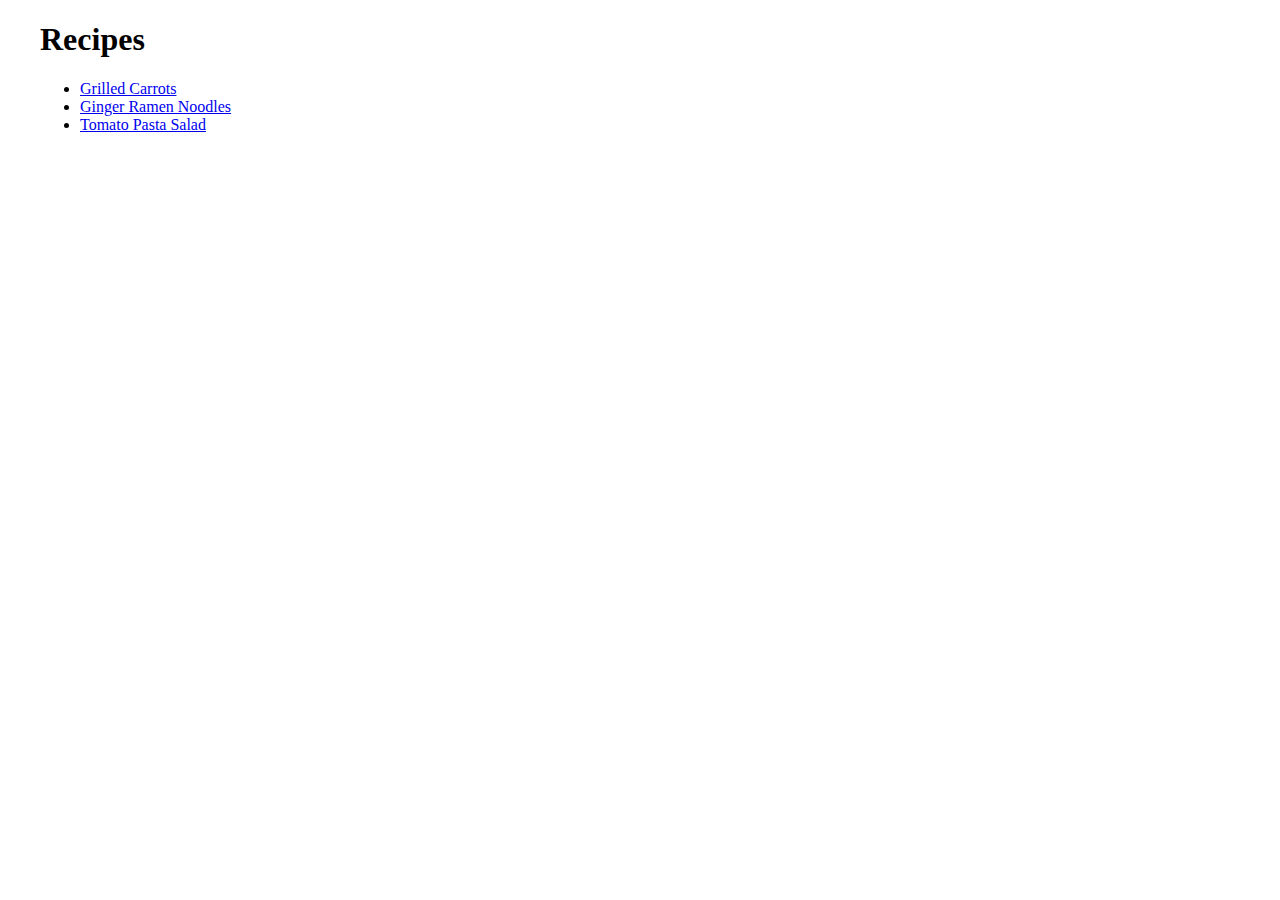
<file: index.html>
<!DOCTYPE html>
<html lang="en">
  <head>
    <meta charset="UTF-8" />
    <meta name="viewport" content="width=device-width, initial-scale=1.0" />

    <link
      rel="stylesheet"
      href="https://stackpath.bootstrapcdn.com/bootstrap/4.5.0/css/bootstrap.min.css"
      integrity="sha384-9aIt2nRpC12Uk9gS9baDl411NQApFmC26EwAOH8WgZl5MYYxFfc+NcPb1dKGj7Sk"
      crossorigin="anonymous"
    />

    <link rel="stylesheet" href="/styles/styles.css" />
    <script src="/src/app.js"></script>

    <title>Recipes Book</title>
  </head>
  <body>
    <div class="container-fluid">
      <h1>Recipes</h1>
      <ul>
        <li><a href="./recipes/GrilledCarrots.html">Grilled Carrots</a></li>
        <li>
          <a href="./recipes/GingerRamenNoodles.html">Ginger Ramen Noodles</a>
        </li>
        <li>
          <a href="./recipes/TomatoPastaSalad.html">Tomato Pasta Salad</a>
        </li>
      </ul>
    </div>
  </body>
</html>
</file>
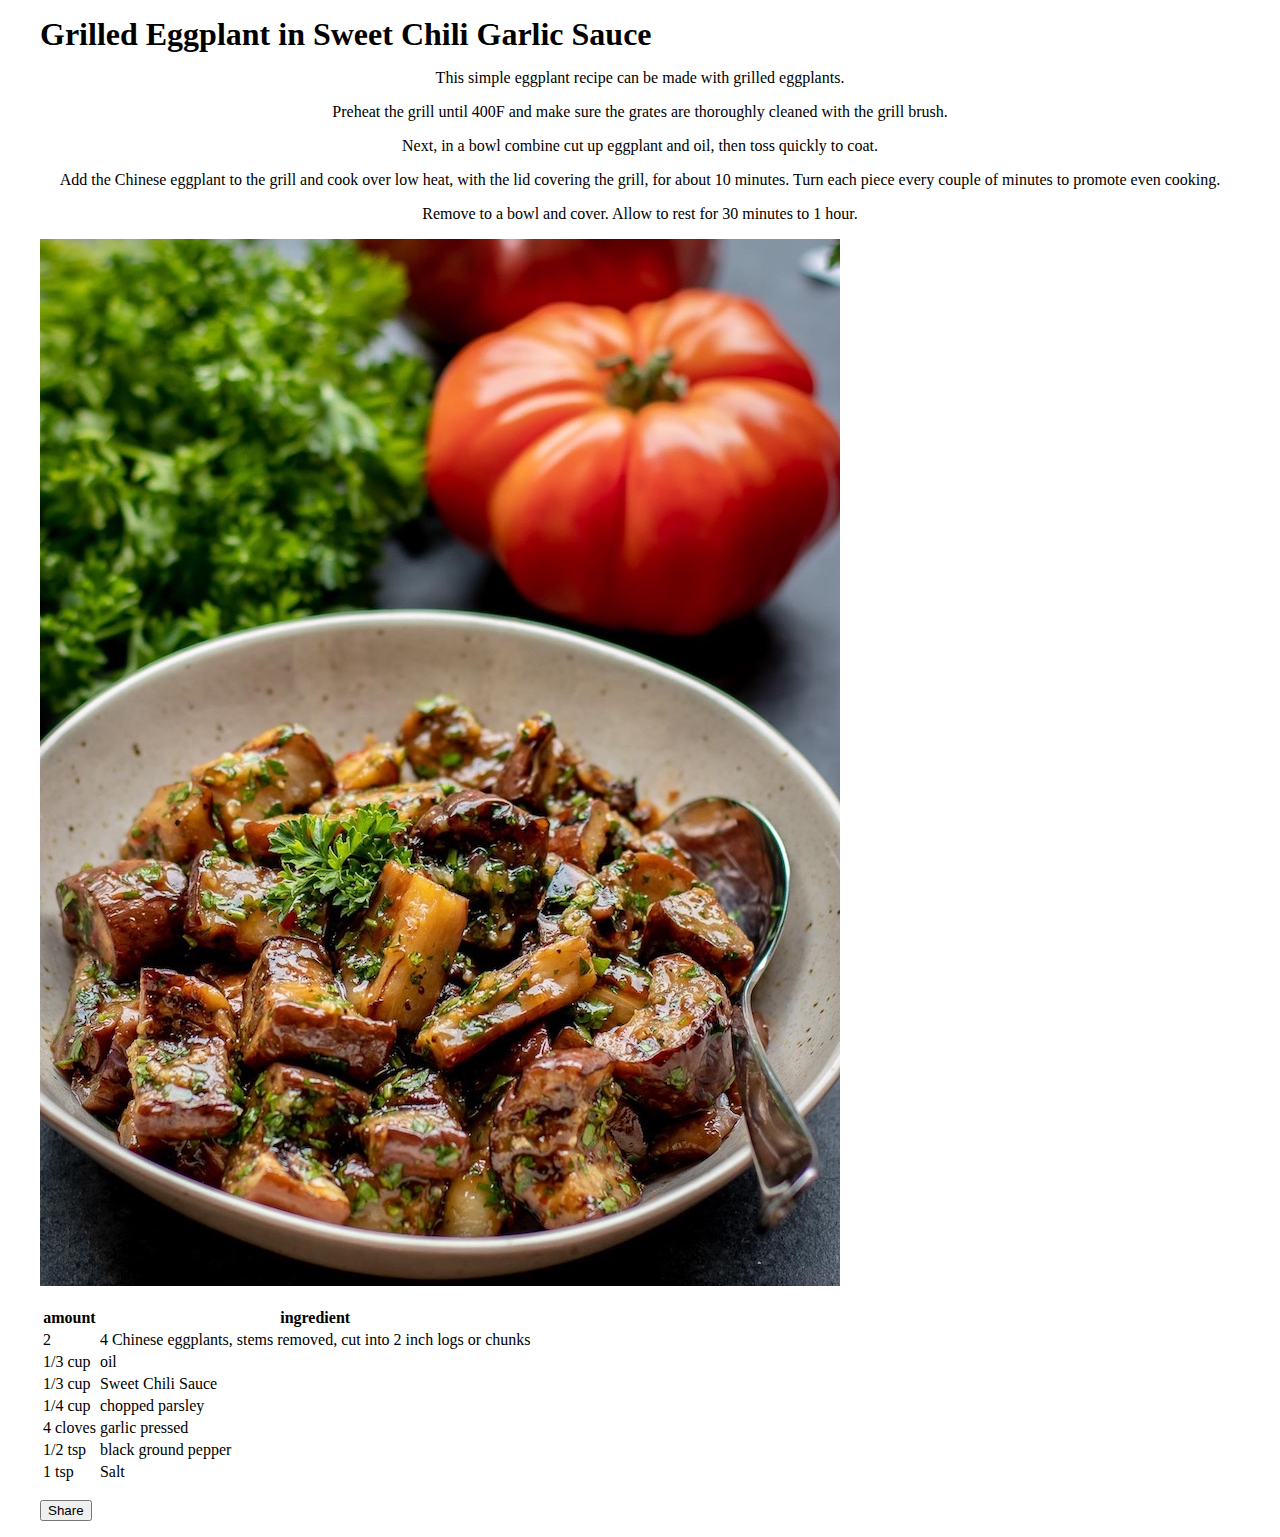
<file: recipes/EggplantSweetChili.html>
<!DOCTYPE html>
<html lang="en">
  <head>
    <meta charset="UTF-8" />
    <meta name="viewport" content="width=device-width, initial-scale=1.0" />
    <link
      rel="stylesheet"
      href="https://stackpath.bootstrapcdn.com/bootstrap/4.5.0/css/bootstrap.min.css"
      integrity="sha384-9aIt2nRpC12Uk9gS9baDl411NQApFmC26EwAOH8WgZl5MYYxFfc+NcPb1dKGj7Sk"
      crossorigin="anonymous"
    />

    <link rel="stylesheet" href="../styles/styles.css" />
    <script src="../src/app.js"></script>

    <title>Grilled Carrots</title>
  </head>
  <body onload="setTitle()">
    <div class="container">
      <h1 class="title">Grilled Eggplant in Sweet Chili Garlic Sauce</h1>
      <div class="description">
        <p>
          This simple eggplant recipe can be made with grilled eggplants.
        </p>
        <p>
          Preheat the grill until 400F and make sure the grates are thoroughly
          cleaned with the grill brush.
        </p>
        <p>
          Next, in a bowl combine cut up eggplant and oil, then toss quickly to
          coat.
        </p>
        <p>
          Add the Chinese eggplant to the grill and cook over low heat, with the
          lid covering the grill, for about 10 minutes. Turn each piece every
          couple of minutes to promote even cooking.
        </p>

        <p>
          Remove to a bowl and cover. Allow to rest for 30 minutes to 1 hour.
        </p>
      </div>

      <div class="picture">
        <img src="../images/eggplant-sweet-chili.jpg" />
        <h2 id="titleonpic"></h2>
      </div>
      <div class="ingredients">
        <table class="table table-striped">
          <thead>
            <th>amount</th>
            <th>ingredient</th>
          </thead>
          <tr>
            <td>2</td>
            <td>
              4 Chinese eggplants, stems removed, cut into 2 inch logs or chunks
            </td>
          </tr>
          <tr>
            <td>1/3 cup</td>
            <td>oil</td>
          </tr>
          <tr>
            <td>1/3 cup</td>
            <td>
              Sweet Chili Sauce
            </td>
          </tr>
          <tr>
            <td>1/4 cup</td>
            <td>chopped parsley</td>
          </tr>
          <tr>
            <td>4 cloves</td>
            <td>garlic pressed</td>
          </tr>
          <tr>
            <td>1/2 tsp</td>
            <td>black ground pepper</td>
          </tr>
          <tr>
            <td>1 tsp</td>
            <td>Salt</td>
          </tr>
        </table>
      </div>
      <button onclick="showUrl()" type="button" class="btn btn-primary">
        Share
      </button>
    </div>
  </body>
</html>
</file>
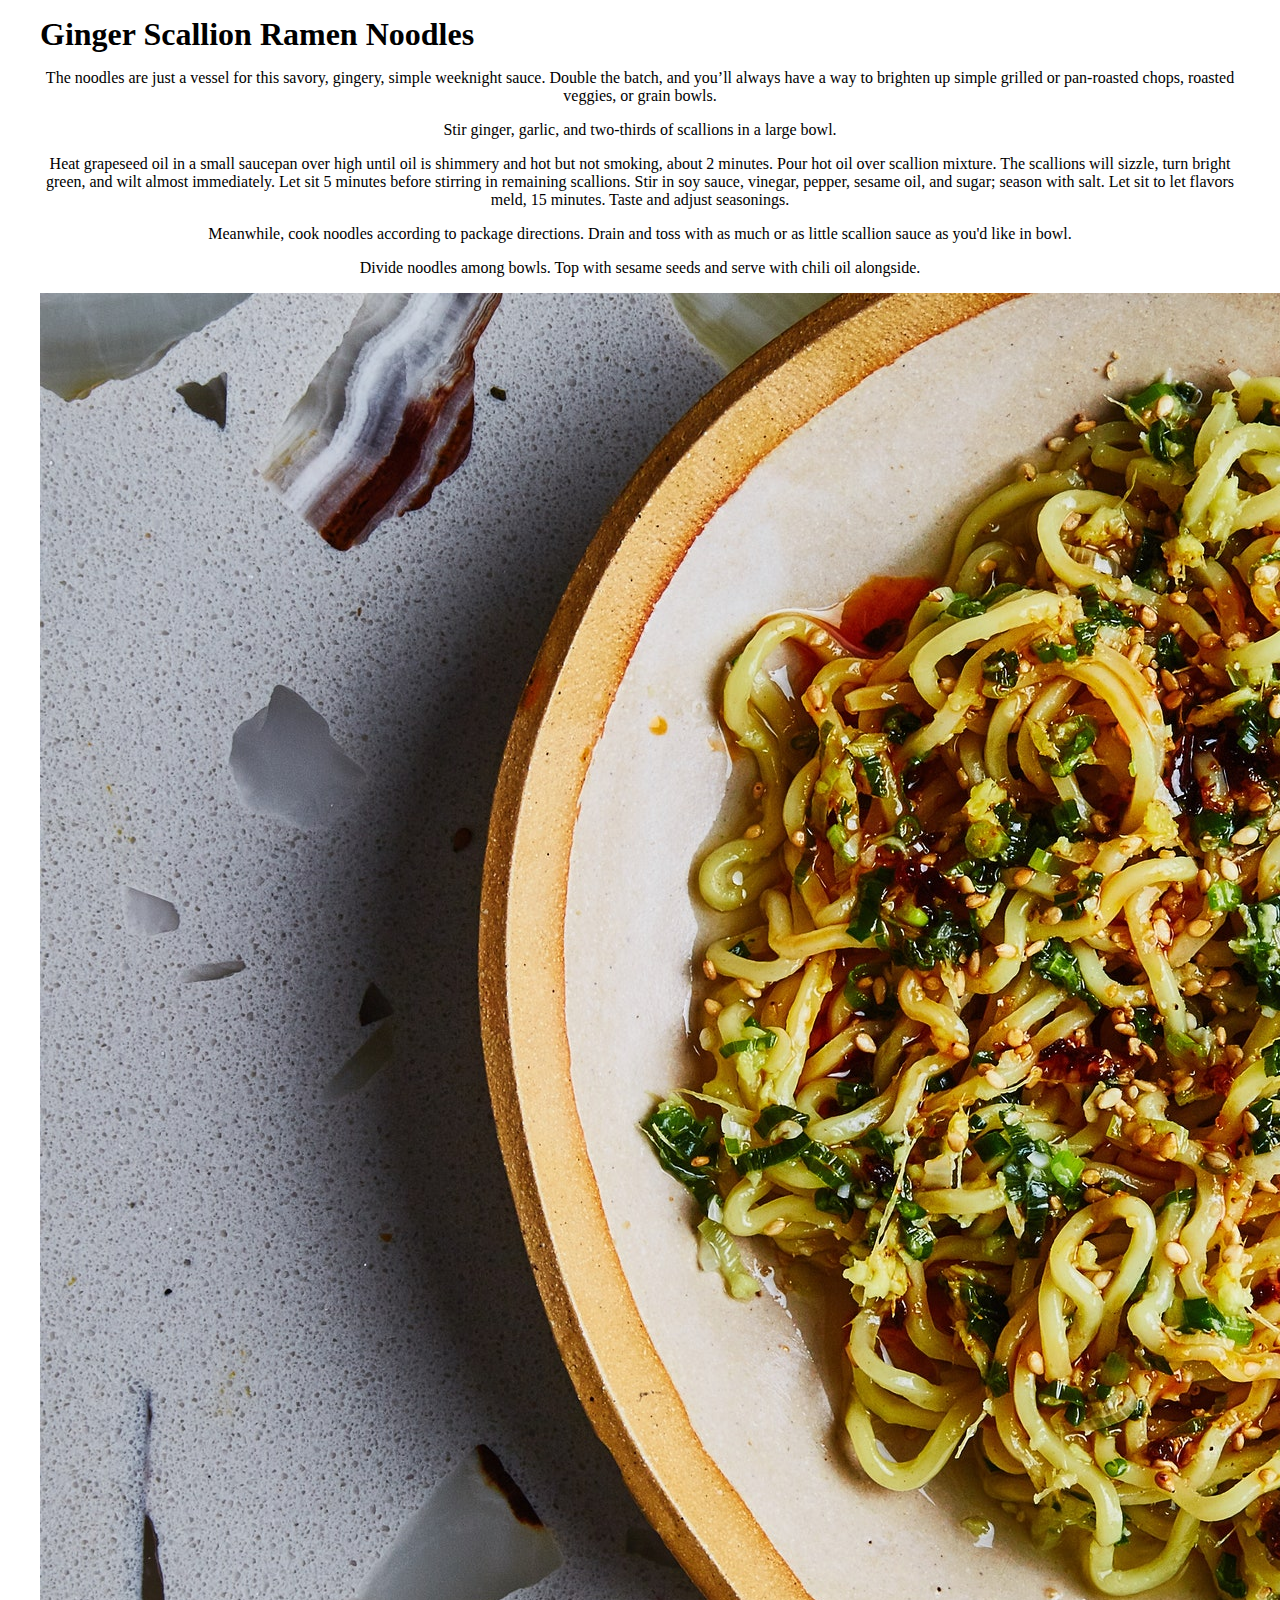
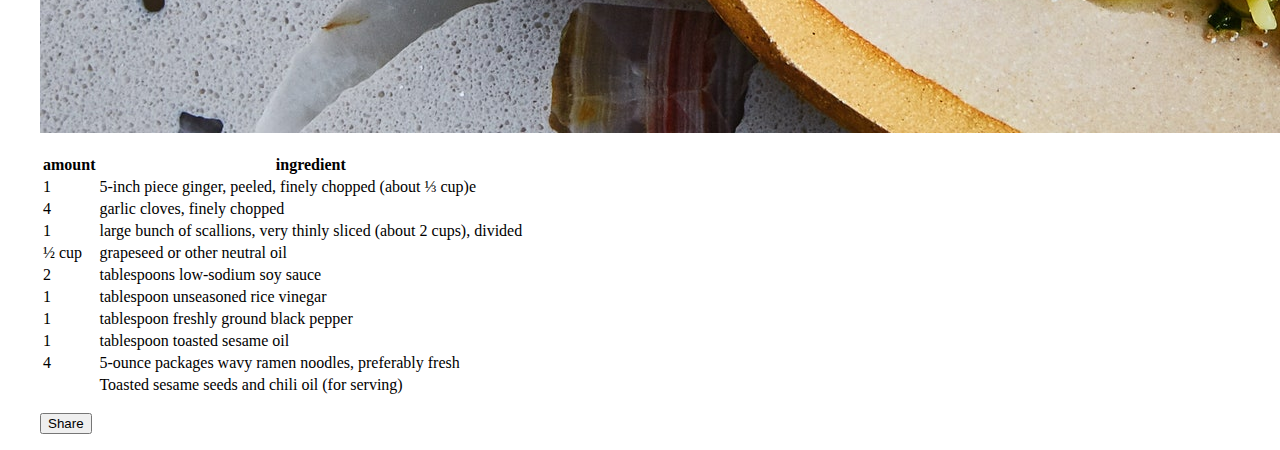
<file: recipes/GingerRamenNoodles.html>
<!DOCTYPE html>
<html lang="en">

<head>
  <meta charset="UTF-8" />
  <meta name="viewport" content="width=device-width, initial-scale=1.0" />
  <link rel="stylesheet" href="https://stackpath.bootstrapcdn.com/bootstrap/4.5.0/css/bootstrap.min.css"
    integrity="sha384-9aIt2nRpC12Uk9gS9baDl411NQApFmC26EwAOH8WgZl5MYYxFfc+NcPb1dKGj7Sk" crossorigin="anonymous" />

  <link rel="stylesheet" href="../styles/styles.css" />
  <script src="../src/app.js"></script>

  <title>Ginger Scallion Ramen Noodles</title>
</head>

<body onload="setTitle()">
  <div class="container">
    <div class="row">
      <h1 class="title">Ginger Scallion Ramen Noodles</h1>
    </div>
    <div class="row">
      <div class="col-md-6 description">
        <p>
          The noodles are just a vessel for this savory, gingery, simple
          weeknight sauce. Double the batch, and you’ll always have a way to
          brighten up simple grilled or pan-roasted chops, roasted veggies, or
          grain bowls.
        </p>
        <p>
          Stir ginger, garlic, and two-thirds of scallions in a large bowl.
        </p>
        <p>
          Heat grapeseed oil in a small saucepan over high until oil is shimmery
          and hot but not smoking, about 2 minutes. Pour hot oil over scallion
          mixture. The scallions will sizzle, turn bright green, and wilt almost
          immediately. Let sit 5 minutes before stirring in remaining scallions.
          Stir in soy sauce, vinegar, pepper, sesame oil, and sugar; season with
          salt. Let sit to let flavors meld, 15 minutes. Taste and adjust
          seasonings.
        </p>
        <p>
          Meanwhile, cook noodles according to package directions. Drain and
          toss with as much or as little scallion sauce as you'd like in bowl.
        </p>
        <p>
          Divide noodles among bowls. Top with sesame seeds and serve with chili
          oil alongside.
        </p>
      </div>
      <div class="col-md-6 picture">
        <img src="../images/healthyish-scallionnoodlebowl-horizontal.jpg" class="img-fluid"
          alt="inger Scallion Ramen" />
        <div class="pictxt">
          <h2 id="titleonpic"></h2>
        </div>
      </div>
    </div>
    <div class="row">
      <div class="col-12 ingredients">
        <table class="table table-striped">
          <thead>
            <th>amount</th>
            <th>ingredient</th>
          </thead>
          <tr>
            <td>1</td>
            <td>5-inch piece ginger, peeled, finely chopped (about ⅓ cup)e</td>
          </tr>
          <tr>
            <td>4</td>
            <td>garlic cloves, finely chopped</td>
          </tr>
          <tr>
            <td>1</td>
            <td>
              large bunch of scallions, very thinly sliced (about 2 cups),
              divided
            </td>
          </tr>
          <tr>
            <td>½ cup</td>
            <td>grapeseed or other neutral oil</td>
          </tr>
          <tr>
            <td>2</td>
            <td>tablespoons low-sodium soy sauce</td>
          </tr>
          <tr>
            <td>1</td>
            <td>tablespoon unseasoned rice vinegar</td>
          </tr>
          <tr>
            <td>1</td>
            <td>tablespoon freshly ground black pepper</td>
          </tr>
          <tr>
            <td>1</td>
            <td>tablespoon toasted sesame oil</td>
          </tr>
          <tr>
            <td>4</td>
            <td>5-ounce packages wavy ramen noodles, preferably fresh</td>
          </tr>
          <tr>
            <td></td>
            <td>Toasted sesame seeds and chili oil (for serving)</td>
          </tr>
        </table>
      </div>
    </div>
    <button onclick="showUrl()" type="button" class="btn btn-primary">
      Share
    </button>
  </div>
</body>

</html>
</file>
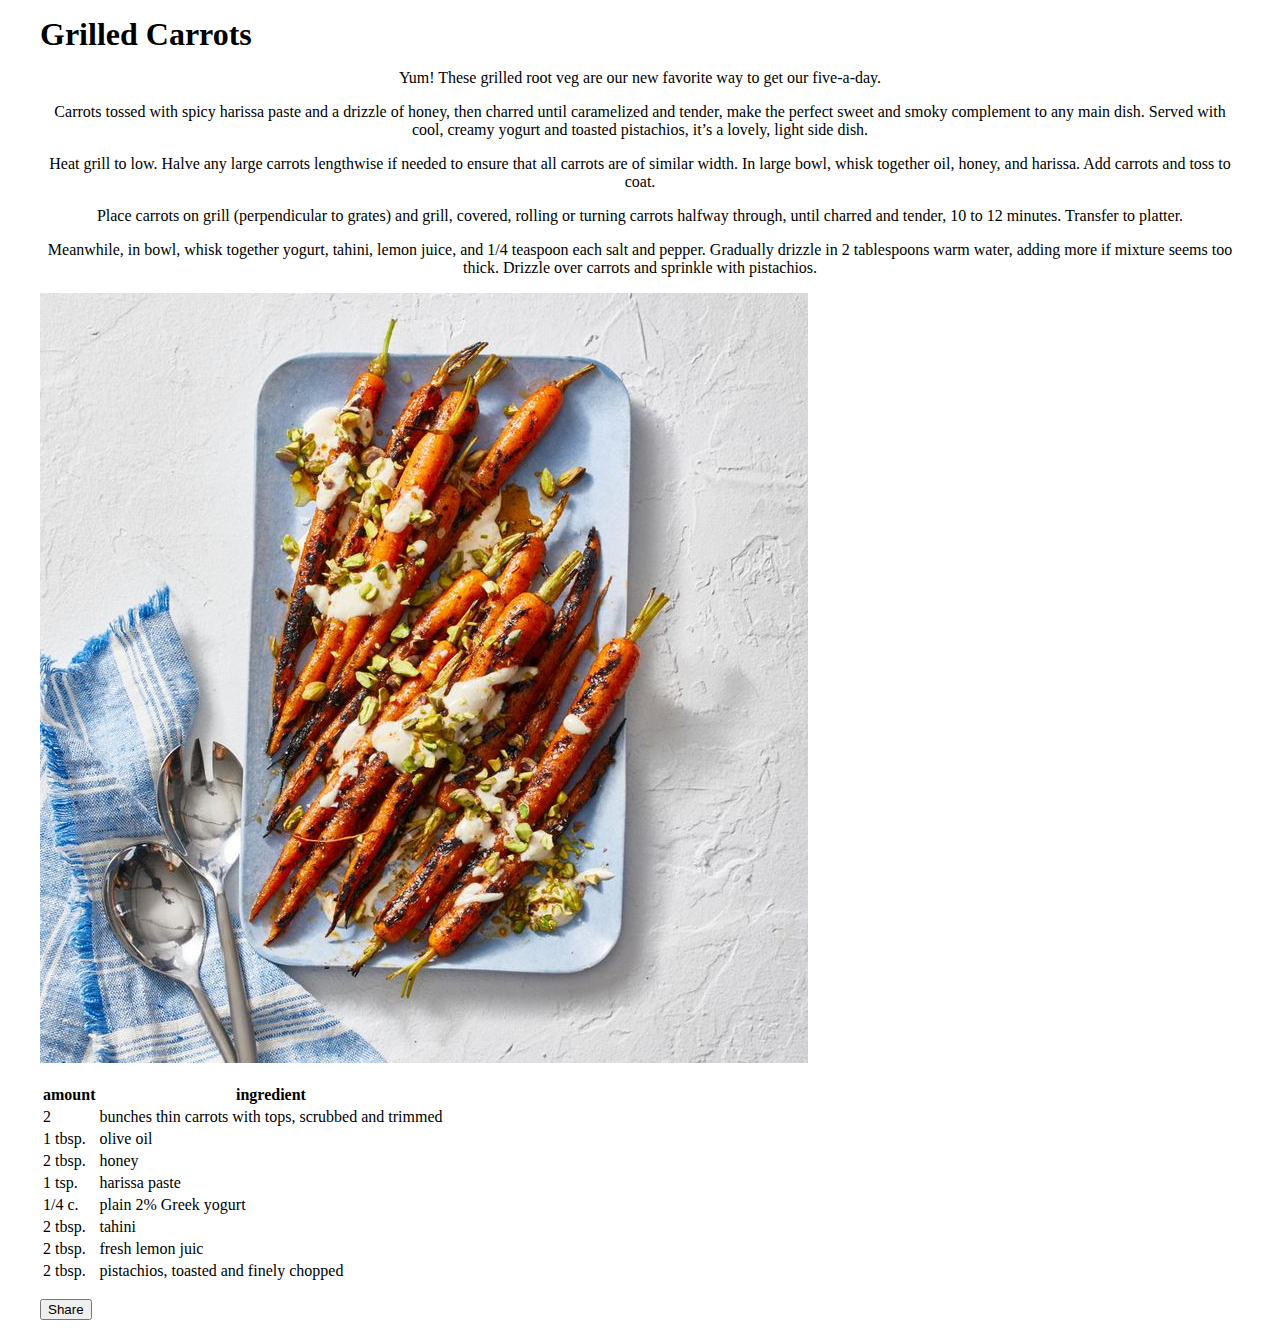
<file: recipes/GrilledCarrots.html>
<!DOCTYPE html>
<html lang="en">
  <head>
    <meta charset="UTF-8" />
    <meta name="viewport" content="width=device-width, initial-scale=1.0" />
    <link
      rel="stylesheet"
      href="https://stackpath.bootstrapcdn.com/bootstrap/4.5.0/css/bootstrap.min.css"
      integrity="sha384-9aIt2nRpC12Uk9gS9baDl411NQApFmC26EwAOH8WgZl5MYYxFfc+NcPb1dKGj7Sk"
      crossorigin="anonymous"
    />

    <link rel="stylesheet" href="../styles/styles.css" />
    <script src="../src/app.js"></script>

    <title>Grilled Carrots</title>
  </head>
  <body onload="setTitle()">
    <div class="container">
      <div class="row">
        <h1 class="title">Grilled Carrots</h1>
      </div>
      <div class="row">
        <div class="col-md-6 description">
          <p>
            Yum! These grilled root veg are our new favorite way to get our
            five-a-day.
          </p>
          <p>
            Carrots tossed with spicy harissa paste and a drizzle of honey, then
            charred until caramelized and tender, make the perfect sweet and
            smoky complement to any main dish. Served with cool, creamy yogurt
            and toasted pistachios, it’s a lovely, light side dish.
          </p>
          <p>
            Heat grill to low. Halve any large carrots lengthwise if needed to
            ensure that all carrots are of similar width. In large bowl, whisk
            together oil, honey, and harissa. Add carrots and toss to coat.
          </p>
          <p>
            Place carrots on grill (perpendicular to grates) and grill, covered,
            rolling or turning carrots halfway through, until charred and
            tender, 10 to 12 minutes. Transfer to platter.
          </p>

          <p>
            Meanwhile, in bowl, whisk together yogurt, tahini, lemon juice, and
            1/4 teaspoon each salt and pepper. Gradually drizzle in 2
            tablespoons warm water, adding more if mixture seems too thick.
            Drizzle over carrots and sprinkle with pistachios.
          </p>
        </div>
        <div class="col-md-6 picture">
          <img
            src="../images/grilled-carrots-recipe-1585593640.jpg"
            class="img-fluid"
            alt="Grilled Carrots"
          />
          <h2 id="titleonpic"></h2>
        </div>
      </div>
      <div class="row">
        <div class="col-12 ingredients">
          <table class="table table-striped">
            <thead>
              <th>amount</th>
              <th>ingredient</th>
            </thead>
            <tr>
              <td>2</td>
              <td>bunches thin carrots with tops, scrubbed and trimmed</td>
            </tr>
            <tr>
              <td>1 tbsp.</td>
              <td>olive oil</td>
            </tr>
            <tr>
              <td>2 tbsp.</td>
              <td>
                honey
              </td>
            </tr>
            <tr>
              <td>1 tsp.</td>
              <td>harissa paste</td>
            </tr>
            <tr>
              <td>1/4 c.</td>
              <td>plain 2% Greek yogurt</td>
            </tr>
            <tr>
              <td>2 tbsp.</td>
              <td>tahini</td>
            </tr>
            <tr>
              <td>2 tbsp.</td>
              <td>fresh lemon juic</td>
            </tr>
            <tr>
              <td>2 tbsp.</td>
              <td>pistachios, toasted and finely chopped</td>
            </tr>
          </table>
        </div>
      </div>

      <button onclick="showUrl()" type="button" class="btn btn-primary">
        Share
      </button>
    </div>
  </body>
</html>
</file>
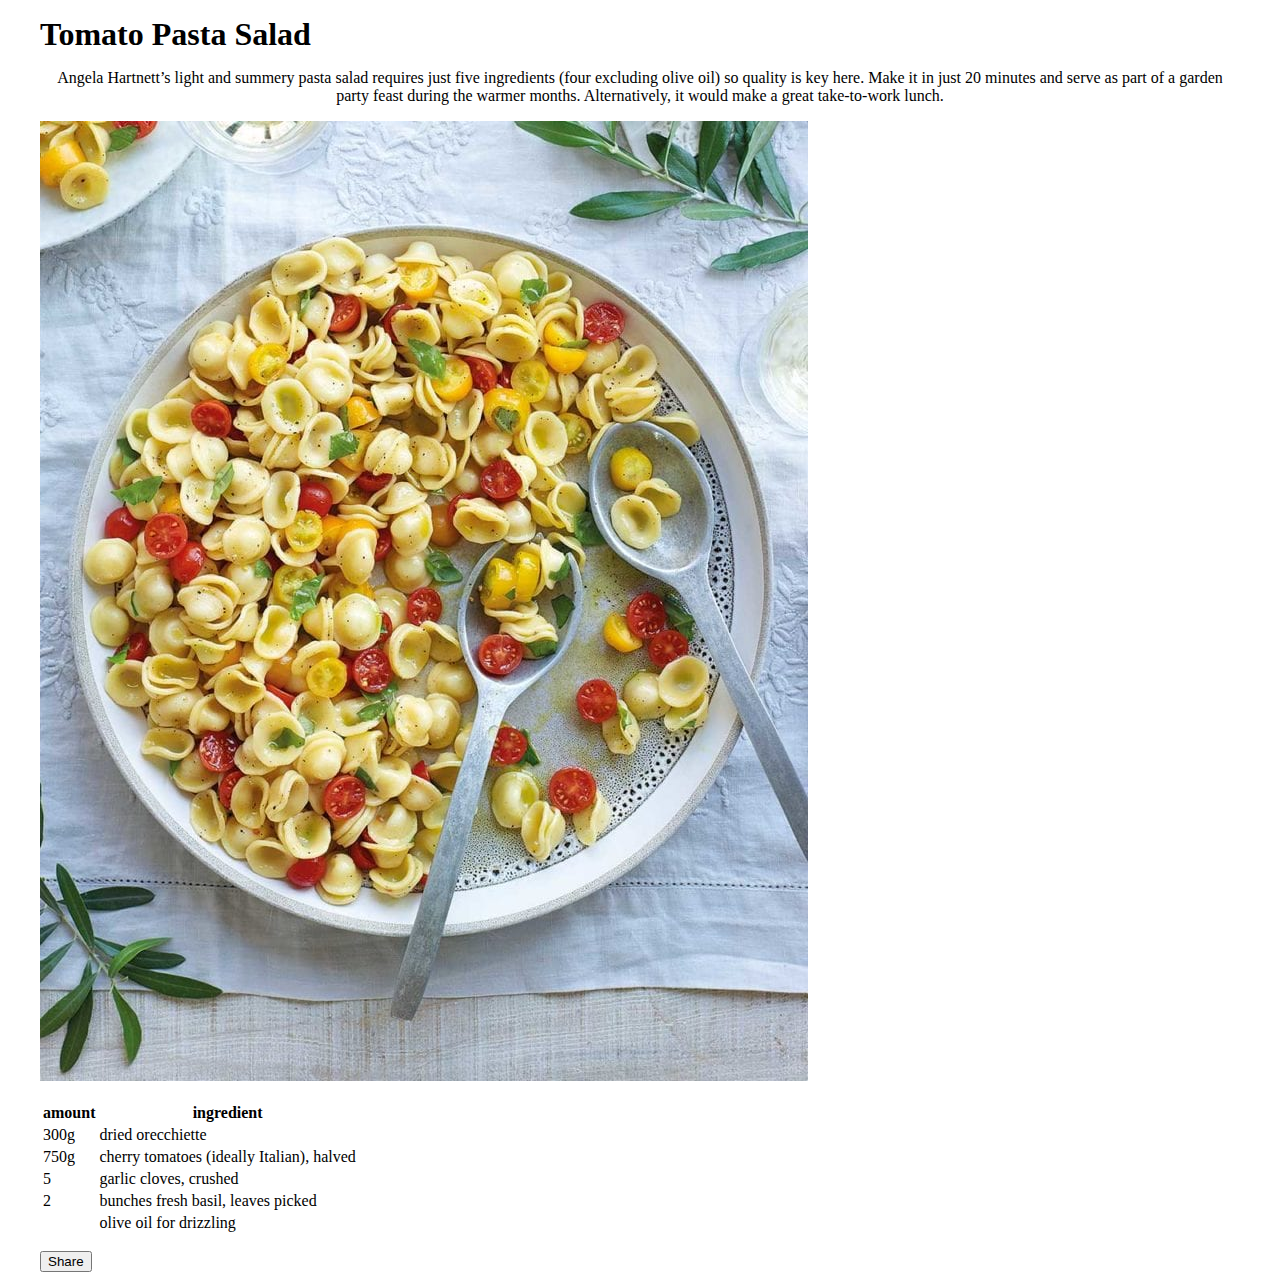
<file: recipes/TomatoPastaSalad.html>
<!DOCTYPE html>
<html lang="en">

<head>
  <meta charset="UTF-8" />
  <meta name="viewport" content="width=device-width, initial-scale=1.0" />
  <link rel="stylesheet" href="https://stackpath.bootstrapcdn.com/bootstrap/4.5.0/css/bootstrap.min.css"
    integrity="sha384-9aIt2nRpC12Uk9gS9baDl411NQApFmC26EwAOH8WgZl5MYYxFfc+NcPb1dKGj7Sk" crossorigin="anonymous" />

  <link rel="stylesheet" href="../styles/styles.css" />
  <script src="../src/app.js"></script>

  <title>Tomato Pasta Salad</title>
</head>

<body onload="setTitle()">
  <div class="container">
    <div class="row">
      <h1 class="title">Tomato Pasta Salad</h1>
    </div>
    <div class="row">
      <div class="col-md-6 description">
        <p>
          Angela Hartnett’s light and summery pasta salad requires just five
          ingredients (four excluding olive oil) so quality is key here. Make it
          in just 20 minutes and serve as part of a garden party feast during
          the warmer months. Alternatively, it would make a great take-to-work
          lunch.
        </p>
      </div>
      <div class="col-md-6 picture">
        <img src="../images/orrechiette-pasta-salad-768x960.jpg" class="img-fluid" alt="Tomato Pasta Salad" />
        <div class="pictxt">
          <h2 id="titleonpic"></h2>
        </div>
      </div>
    </div>
    <div class="row">
      <div class="col-12 ingredients">
        <table class="table table-striped">
          <thead>
            <th>amount</th>
            <th>ingredient</th>
          </thead>
          <tr>
            <td>300g</td>
            <td>dried orecchiette</td>
          </tr>
          <tr>
            <td>750g</td>
            <td>cherry tomatoes (ideally Italian), halved</td>
          </tr>
          <tr>
            <td>5</td>
            <td>garlic cloves, crushed</td>
          </tr>
          <tr>
            <td>2</td>
            <td>bunches fresh basil, leaves picked</td>
          </tr>
          <tr>
            <td></td>
            <td>olive oil for drizzling</td>
          </tr>
        </table>
      </div>
    </div>

    <button onclick="showUrl()" type="button" class="btn btn-primary">
      Share
    </button>
  </div>
</body>

</html>
</file>
<file: styles/styles.css>
body {
  max-width: 1200px;
  margin: 1rem auto;
}

.title {
  margin: 1rem auto;
}

.description {
  text-align: center;
  margin: 1rem auto;
}

.ingredients {
  margin: 1rem auto;
}

.picture {
  margin: 1rem auto;
}

#titleonpic {
  position: absolute;
  height: 100%;
  width: 100%;
  top: 0;
  left: 0;
  z-index: 300;
  opacity: 0;
  transition: opacity 0.8s ease;
  font-size: 40px;
}

#titleonpic:hover {
  opacity: 1;
}
</file>
